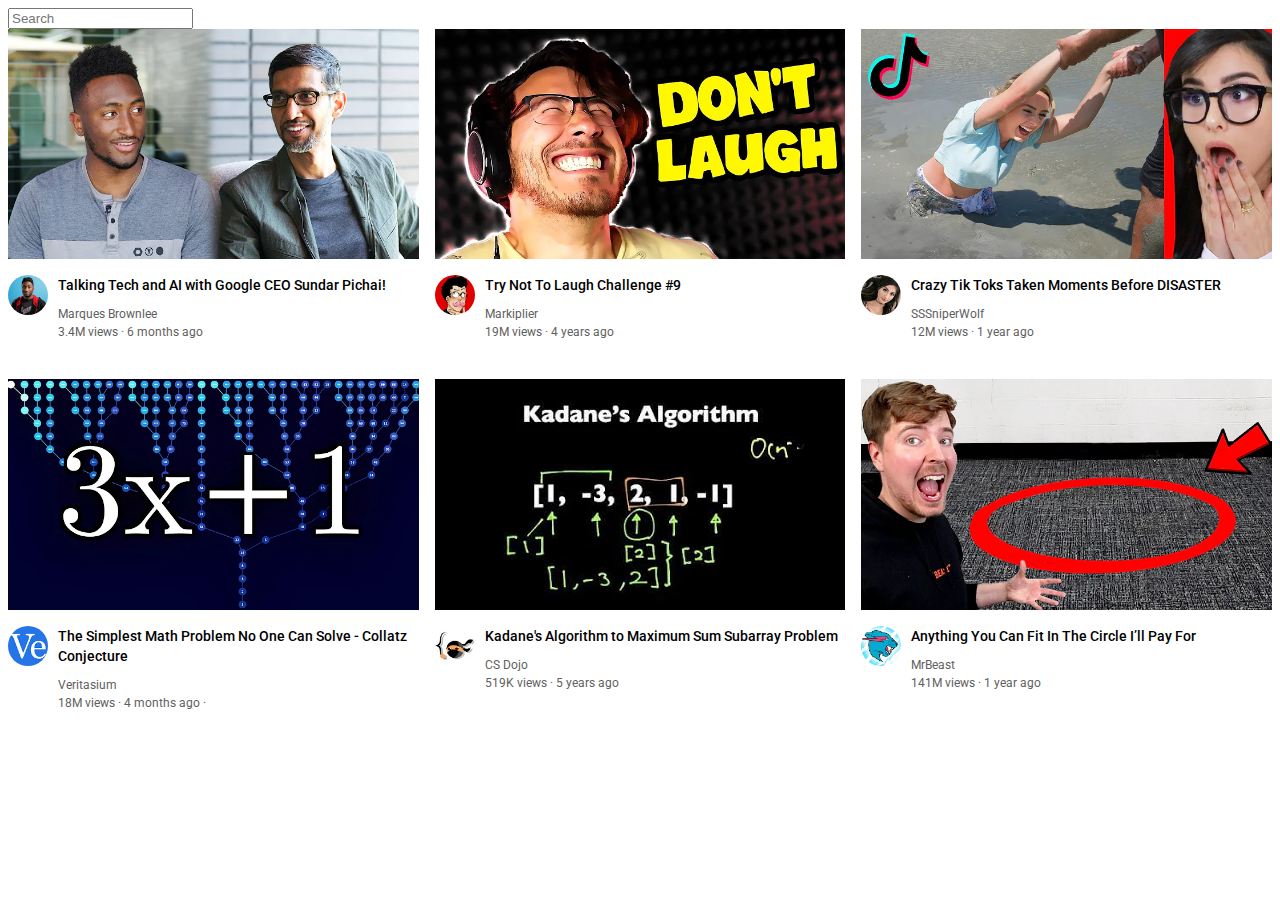
<file: index.html>
<!DOCTYPE html>
<html>

    <head>
        <title>Youtube.com clone</title>
        <link rel="preconnect" href="https://fonts.googleapis.com">
<link rel="preconnect" href="https://fonts.gstatic.com" crossorigin>
<link href="https://fonts.googleapis.com/css2?family=Roboto:wght@400;500;700&display=swap" rel="stylesheet">
    <style>
        p {
            font-family: Roboto, Arial;
            margin-top: 0;
            margin-bottom: 0;
        }
        .thumbnail {
          width: 100%;
        }

        .search-bar {
            display: block;
            
        }

        .video-title {
            margin-top: 0;
            font-size: 14px;
            font-weight: 500;
            line-height: 20px;
            margin-bottom: 12px;
    
        }

       .video-info-grid {
        display: grid;
        grid-template-columns: 50px 1fr;
       }

       .profile-picture {
        width: 40px;
        border-radius: 50px;

       }

       .thumbnail-row {
        margin-bottom: 12px;

       }
       .video-author {
        font-size: 12px;
        color: rgb(96, 96, 96);
        margin-bottom: 4px;

       }

       .video-grid {
        display: grid;
        grid-template-columns: 1fr 1fr 1fr;
        column-gap: 16px;
        row-gap: 40px;

       }

       .video-stats {
        font-size: 12px;
        color: rgb(96, 96, 96);

       }
    </style>
    </head>
    <body>
        <input class="search-bar" type="text" 
        placeholder="Search">

        
       <div class="video-grid">
        <div class="video-preview"> 
            <div class="thumbnail-row">
                <img class="thumbnail" src="thumbnails/youtube.webp">
            </div>
            <div class="video-info-grid">
                <div class="channel-picture"> 
                    <img class="profile-picture" src="channel-pictures/channel-1.jpeg">
                </div>
                <div class="video-info">
                    <p class="video-title"> Talking Tech and AI with Google CEO Sundar Pichai!</p>
                    <p class="video-author"> 
                        Marques Brownlee</p>
                        <p class="video-stats">3.4M views &#183; 6 months ago</p>
                    </div>
                </div>
        </div>

        <div class="video-preview"> 
            <div class="thumbnail-row">
                <img class="thumbnail" src="thumbnails/thumbnail-2.webp">
        </div>
        <div class="video-info-grid">
            <div class="channel-picture"> 
                <img class="profile-picture" src="channel-pictures/channel-2.jpeg">
            </div>
            <div class="video-info">
                <p class="video-title"> Try Not To Laugh Challenge #9</p>
                <p class="video-author"> 
                    Markiplier</p>
                    <p class="video-stats">19M views &#183; 4 years ago</p>
                </div>
            </div>
        </div>

        <div class="video-preview"> 
            <div class="thumbnail-row">
                <img class="thumbnail" src="thumbnails/thumbnail-3.webp">
            </div>
            <div class="video-info-grid">
                <div class="channel-picture"> 
                    <img class="profile-picture" src="channel-pictures/channel-3.jpeg">
                </div>
                <div class="video-info">
                    <p class="video-title"> 
                        Crazy Tik Toks Taken Moments Before DISASTER</p>
                    <p class="video-author"> 
                        SSSniperWolf</p>
                        <p class="video-stats">12M views &#183; 1 year ago</p>
                    </div>
                </div>
        </div>

        <div class="video-preview"> 
            <div class="thumbnail-row">
                <img class="thumbnail" src="thumbnails/thumbnail-4.webp">
        </div>
        <div class="video-info-grid">
            <div class="channel-picture"> 
                <img class="profile-picture" src="channel-pictures/channel-4.jpeg">
            </div>
            <div class="video-info">
                <p class="video-title"> 
                    The Simplest Math Problem No One Can Solve - Collatz Conjecture</p>
                <p class="video-author"> 
                    Veritasium</p>
                    <p class="video-stats">18M views &#183; 4 months ago &#183; </p>
                </div>
            </div>
        </div>

        <div class="video-preview"> 
            <div class="thumbnail-row">
                <img class="thumbnail" src="thumbnails/thumbnail-5.webp">
            </div>
            <div class="video-info-grid">
                <div class="channel-picture"> 
                    <img class="profile-picture" src="channel-pictures/channel-5.jpeg">
                </div>
                <div class="video-info">
                    <p class="video-title"> 
                        Kadane's Algorithm to Maximum Sum Subarray Problem
                        </p>
                    <p class="video-author"> 
                        CS Dojo</p>
                        <p class="video-stats">519K views &#183; 5 years ago</p>
                    </div>
                </div>
        </div>

        <div class="video-preview"> 
            <div class="thumbnail-row">
                <img class="thumbnail" src="thumbnails/thumbnail-6.webp">
        </div>
        <div class="video-info-grid">
            <div class="channel-picture"> 
                <img class="profile-picture" src="channel-pictures/channel-6.jpeg">
            </div>
            <div class="video-info">
                <p class="video-title"> Anything You Can Fit In The Circle I’ll Pay For</p>
                <p class="video-author"> 
                    MrBeast</p>
                    <p class="video-stats">141M views &#183; 1 year ago</p>
                </div>
            </div>
        </div>
       </div>
        
        
    </body>
    
</html>
</file>
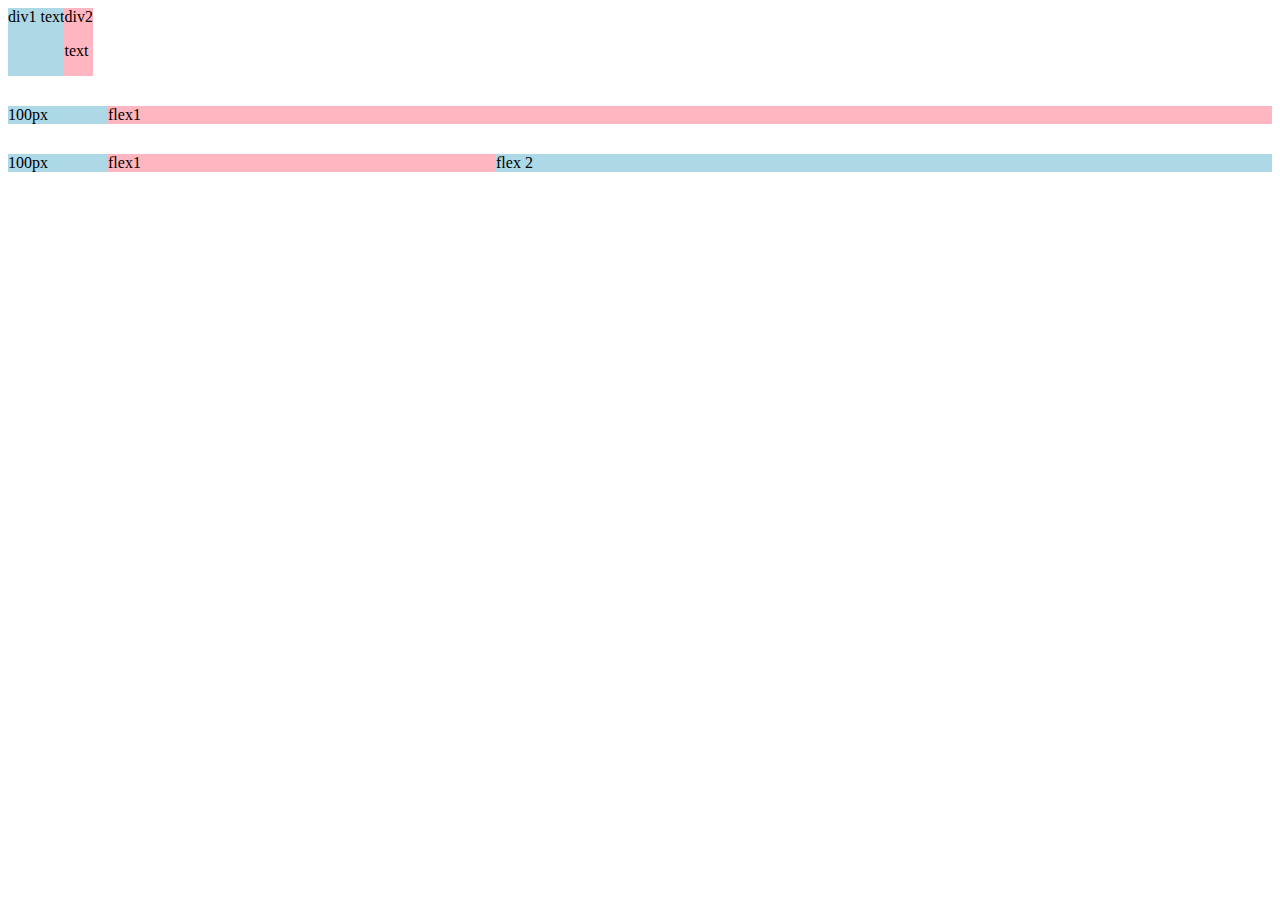
<file: flexbox.html>
<!DOCTYPE html>
<html>
    <head>
        <title>flexbox practice</title>
    </head>
    <body>
        <div style="
            display: flex;
            flex-direction: row;
            ">
            <div style="background-color: lightblue;">div1 text</div>
            <div style="background-color: lightpink;">div2<p>text</p></div>
        </div>

        <div style="
        margin-top: 30px;
            display: flex;
            flex-direction: row;
            ">
            <div style="background-color: lightblue;width: 100px;">100px</div>
            <div style="background-color: lightpink;
            flex: 1;"> flex1</div>
        </div>
        
        <div style="
        margin-top: 30px;
            display: flex;
            flex-direction: row;
            ">
            <div style="background-color: lightblue;width: 100px;">100px</div>
            <div style="background-color: lightpink;
            flex: 1;"> flex1</div>
            <div style="background-color: lightblue;width:100px; flex: 2;">flex 2</div>
        </div>

    </body>
</html>
</file>
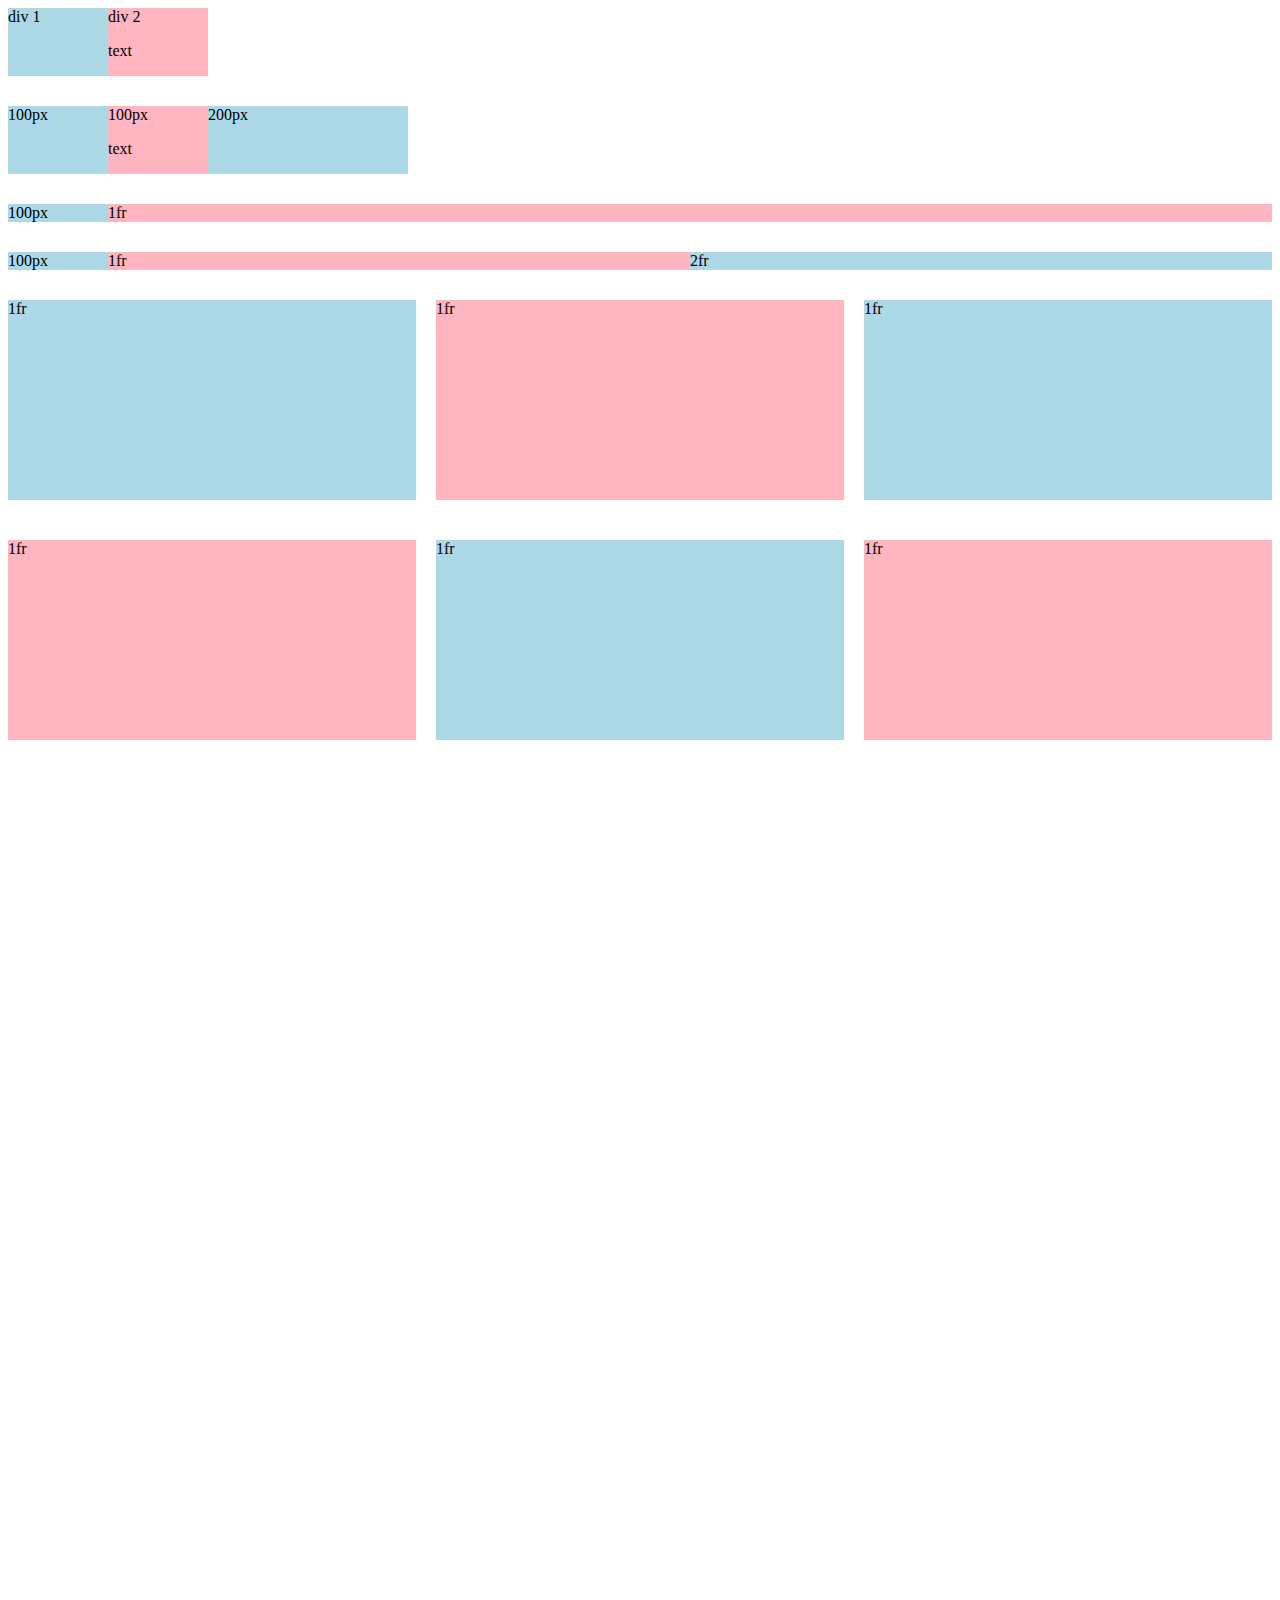
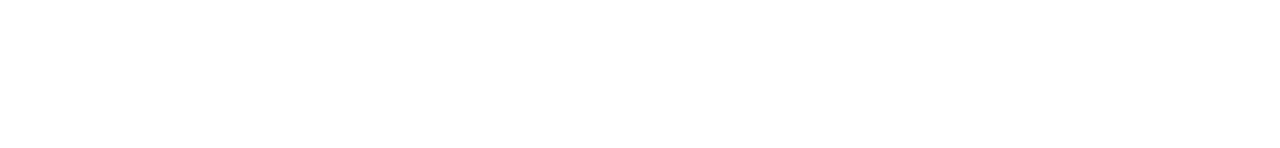
<file: grid.html>
<!DOCTYPE html>
<html>
    <head>
        <title>Grid practice</title>
    </head>
    <body style="padding-bottom: 1000px;">
        <div style="
            display: grid;
            grid-template-columns: 100px 100px;
            ">
        <div style="background-color: lightblue;">div 1</div>
        <div style="background-color: lightpink;">div 2<p>text</p></div>
        </div>

        <div style="
        margin-top: 30px;
            display: grid;
            grid-template-columns: 100px 100px 200px;
            ">
        <div style="background-color: lightblue;">100px</div>
        <div style="background-color: lightpink;">100px<p>text</p></div>
        <div style="background-color: lightblue;">200px</div>
        </div>

        <div style="
        margin-top: 30px;
            display: grid;
            grid-template-columns: 100px 1fr;
            ">
        <div style="background-color: lightblue;">100px</div>
        <div style="background-color: lightpink;">1fr</div>
        </div>

        <div style="
        margin-top: 30px;
            display: grid;
            grid-template-columns: 100px 1fr 1fr;
            ">
        <div style="background-color: lightblue;">100px</div>
        <div style="background-color: lightpink;">1fr</div>
        <div style="background-color: lightblue;">2fr</div>
        </div>

        <div style="
        margin-top: 30px;
            display: grid;
            grid-template-columns: 1fr 1fr 1fr;
            column-gap: 20px;
            row-gap: 40px;
            ">
        <div style="background-color: lightblue;height: 200px;">1fr</div>
        <div style="background-color: lightpink;height:200px;">1fr</div>
        <div style="background-color: lightblue;height: 200px;">1fr</div>
        <div style="background-color: lightpink;height:200px;">1fr</div>
        <div style="background-color: lightblue;height: 200px;">1fr</div>
        <div style="background-color: lightpink;height:200px;">1fr</div>
        </div>
    </body>
</html>
</file>
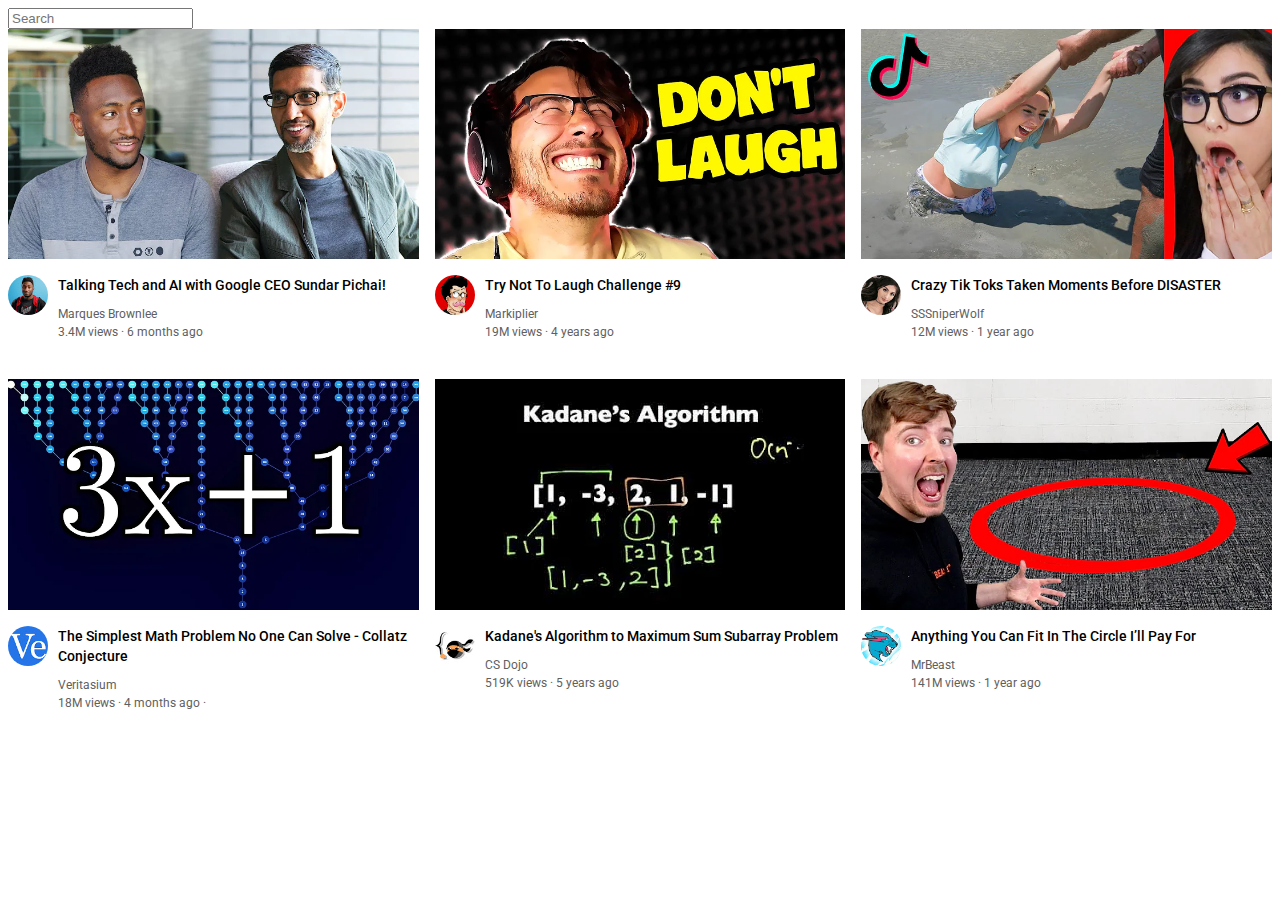
<file: youtube.html>
<!DOCTYPE html>
<html>

    <head>
        <title>Youtube.com clone</title>
        <link rel="preconnect" href="https://fonts.googleapis.com">
<link rel="preconnect" href="https://fonts.gstatic.com" crossorigin>
<link href="https://fonts.googleapis.com/css2?family=Roboto:wght@400;500;700&display=swap" rel="stylesheet">
    <style>
        p {
            font-family: Roboto, Arial;
            margin-top: 0;
            margin-bottom: 0;
        }
        .thumbnail {
          width: 100%;
        }

        .search-bar {
            display: block;
            
        }

        .video-title {
            margin-top: 0;
            font-size: 14px;
            font-weight: 500;
            line-height: 20px;
            margin-bottom: 12px;
    
        }

       .video-info-grid {
        display: grid;
        grid-template-columns: 50px 1fr;
       }

       .profile-picture {
        width: 40px;
        border-radius: 50px;

       }

       .thumbnail-row {
        margin-bottom: 12px;

       }
       .video-author {
        font-size: 12px;
        color: rgb(96, 96, 96);
        margin-bottom: 4px;

       }

       .video-grid {
        display: grid;
        grid-template-columns: 1fr 1fr 1fr;
        column-gap: 16px;
        row-gap: 40px;

       }

       .video-stats {
        font-size: 12px;
        color: rgb(96, 96, 96);

       }
    </style>
    </head>
    <body>
        <input class="search-bar" type="text" 
        placeholder="Search">

        
       <div class="video-grid">
        <div class="video-preview"> 
            <div class="thumbnail-row">
                <img class="thumbnail" src="thumbnails/youtube.webp">
            </div>
            <div class="video-info-grid">
                <div class="channel-picture"> 
                    <img class="profile-picture" src="channel-pictures/channel-1.jpeg">
                </div>
                <div class="video-info">
                    <p class="video-title"> Talking Tech and AI with Google CEO Sundar Pichai!</p>
                    <p class="video-author"> 
                        Marques Brownlee</p>
                        <p class="video-stats">3.4M views &#183; 6 months ago</p>
                    </div>
                </div>
        </div>

        <div class="video-preview"> 
            <div class="thumbnail-row">
                <img class="thumbnail" src="thumbnails/thumbnail-2.webp">
        </div>
        <div class="video-info-grid">
            <div class="channel-picture"> 
                <img class="profile-picture" src="channel-pictures/channel-2.jpeg">
            </div>
            <div class="video-info">
                <p class="video-title"> Try Not To Laugh Challenge #9</p>
                <p class="video-author"> 
                    Markiplier</p>
                    <p class="video-stats">19M views &#183; 4 years ago</p>
                </div>
            </div>
        </div>

        <div class="video-preview"> 
            <div class="thumbnail-row">
                <img class="thumbnail" src="thumbnails/thumbnail-3.webp">
            </div>
            <div class="video-info-grid">
                <div class="channel-picture"> 
                    <img class="profile-picture" src="channel-pictures/channel-3.jpeg">
                </div>
                <div class="video-info">
                    <p class="video-title"> 
                        Crazy Tik Toks Taken Moments Before DISASTER</p>
                    <p class="video-author"> 
                        SSSniperWolf</p>
                        <p class="video-stats">12M views &#183; 1 year ago</p>
                    </div>
                </div>
        </div>

        <div class="video-preview"> 
            <div class="thumbnail-row">
                <img class="thumbnail" src="thumbnails/thumbnail-4.webp">
        </div>
        <div class="video-info-grid">
            <div class="channel-picture"> 
                <img class="profile-picture" src="channel-pictures/channel-4.jpeg">
            </div>
            <div class="video-info">
                <p class="video-title"> 
                    The Simplest Math Problem No One Can Solve - Collatz Conjecture</p>
                <p class="video-author"> 
                    Veritasium</p>
                    <p class="video-stats">18M views &#183; 4 months ago &#183; </p>
                </div>
            </div>
        </div>

        <div class="video-preview"> 
            <div class="thumbnail-row">
                <img class="thumbnail" src="thumbnails/thumbnail-5.webp">
            </div>
            <div class="video-info-grid">
                <div class="channel-picture"> 
                    <img class="profile-picture" src="channel-pictures/channel-5.jpeg">
                </div>
                <div class="video-info">
                    <p class="video-title"> 
                        Kadane's Algorithm to Maximum Sum Subarray Problem
                        </p>
                    <p class="video-author"> 
                        CS Dojo</p>
                        <p class="video-stats">519K views &#183; 5 years ago</p>
                    </div>
                </div>
        </div>

        <div class="video-preview"> 
            <div class="thumbnail-row">
                <img class="thumbnail" src="thumbnails/thumbnail-6.webp">
        </div>
        <div class="video-info-grid">
            <div class="channel-picture"> 
                <img class="profile-picture" src="channel-pictures/channel-6.jpeg">
            </div>
            <div class="video-info">
                <p class="video-title"> Anything You Can Fit In The Circle I’ll Pay For</p>
                <p class="video-author"> 
                    MrBeast</p>
                    <p class="video-stats">141M views &#183; 1 year ago</p>
                </div>
            </div>
        </div>
       </div>
        
        
    </body>
    
</html>
</file>
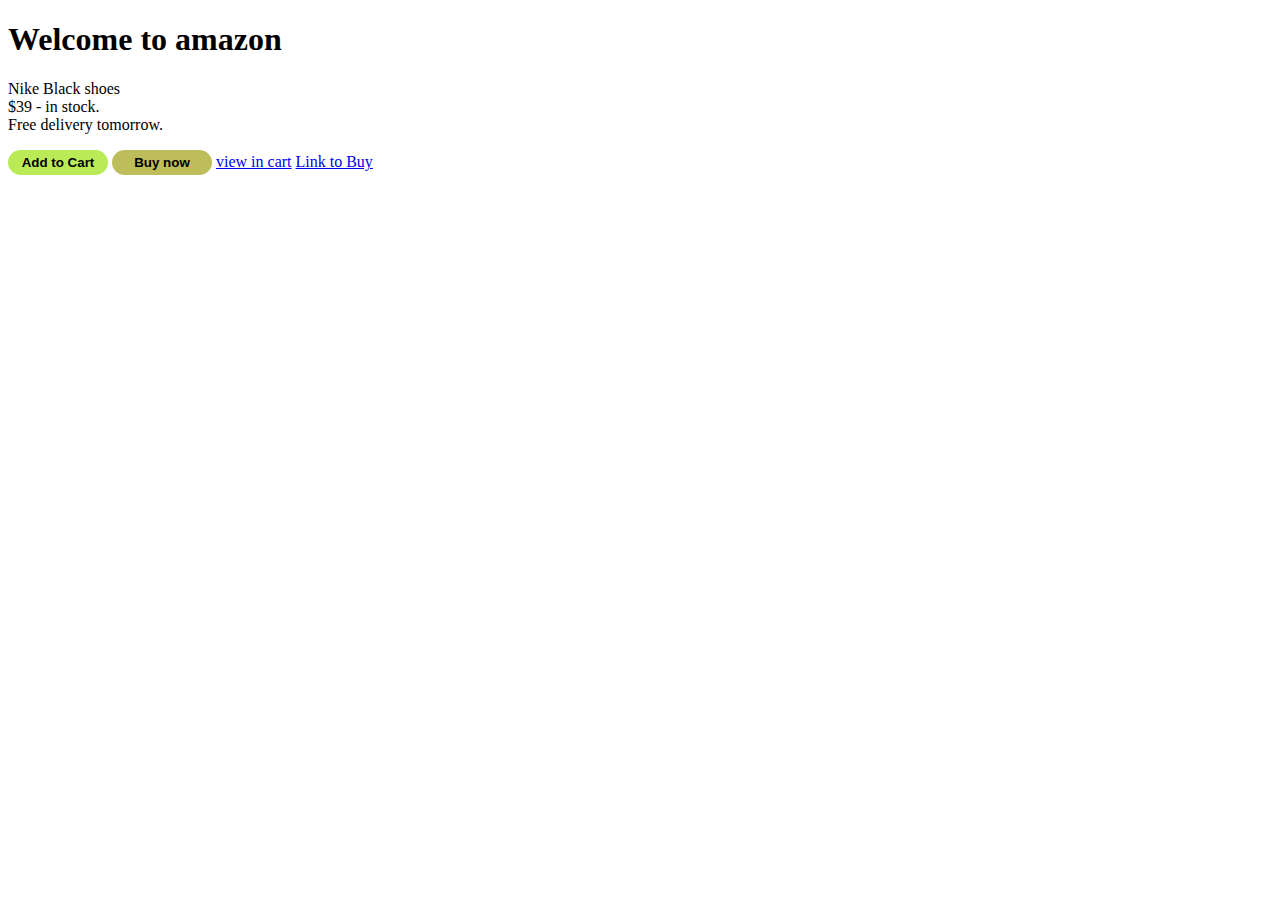
<file: intro-to-html/website.html>
<!DOCTYPE html>
<html>
    <head>
        <title>First website</title>
    </head>
    <body>
        <h1>Welcome to amazon</h1>
<p>
    Nike Black shoes
    <br>
    $39 - in stock.<br>
    Free delivery tomorrow.
</p>
<style>
    .addtocart-button{
        background-color: rgb(186, 235, 87);
        border: none;
        height: 25px;
        font-weight: bold;
        width: 100px;
        cursor: pointer;
        border-radius: 18px;
        transition: opacity 0.1s;
    }
    .addtocart-button:hover {
        opacity: 0.15s;
    }
    .addtocart-button:active {
        opacity: 0.15s;
    }
    .buynow-button{
        background-color: rgba(186, 186, 84, 0.953);
        border: none;
        height: 25px;
        font-weight: bold;
        width: 100px;
        cursor: pointer;
        border-radius: 18px;
        transition: opacity 0.1s;
    }

    .buynow-button:hover {
        opacity: 0.15s;
    }
    .buynow-button:active {
        opacity: 0.15s;
    }
</style>
<button class="addtocart-button">
    Add to Cart
</button>
<button class="buynow-button">
    Buy now
</button>
<style>
    body {
        background-color: white;
    }
</style>
<a href="https://www.amazon.in/gp/cart/view.html/ref=aod_dpdsk_new_1_cart?" target="_blank"> view in cart</a>
<a 
href="https://www.amazon.in/s?k=nike+shoes+for+men&crid=5Y2PRDQBX21W&sprefix=nike+%2Caps%2C179&ref=nb_sb_ss_ts-doa-p_1_5" target="_blank">
Link to Buy
</a>
    </body>
</html>
</file>
